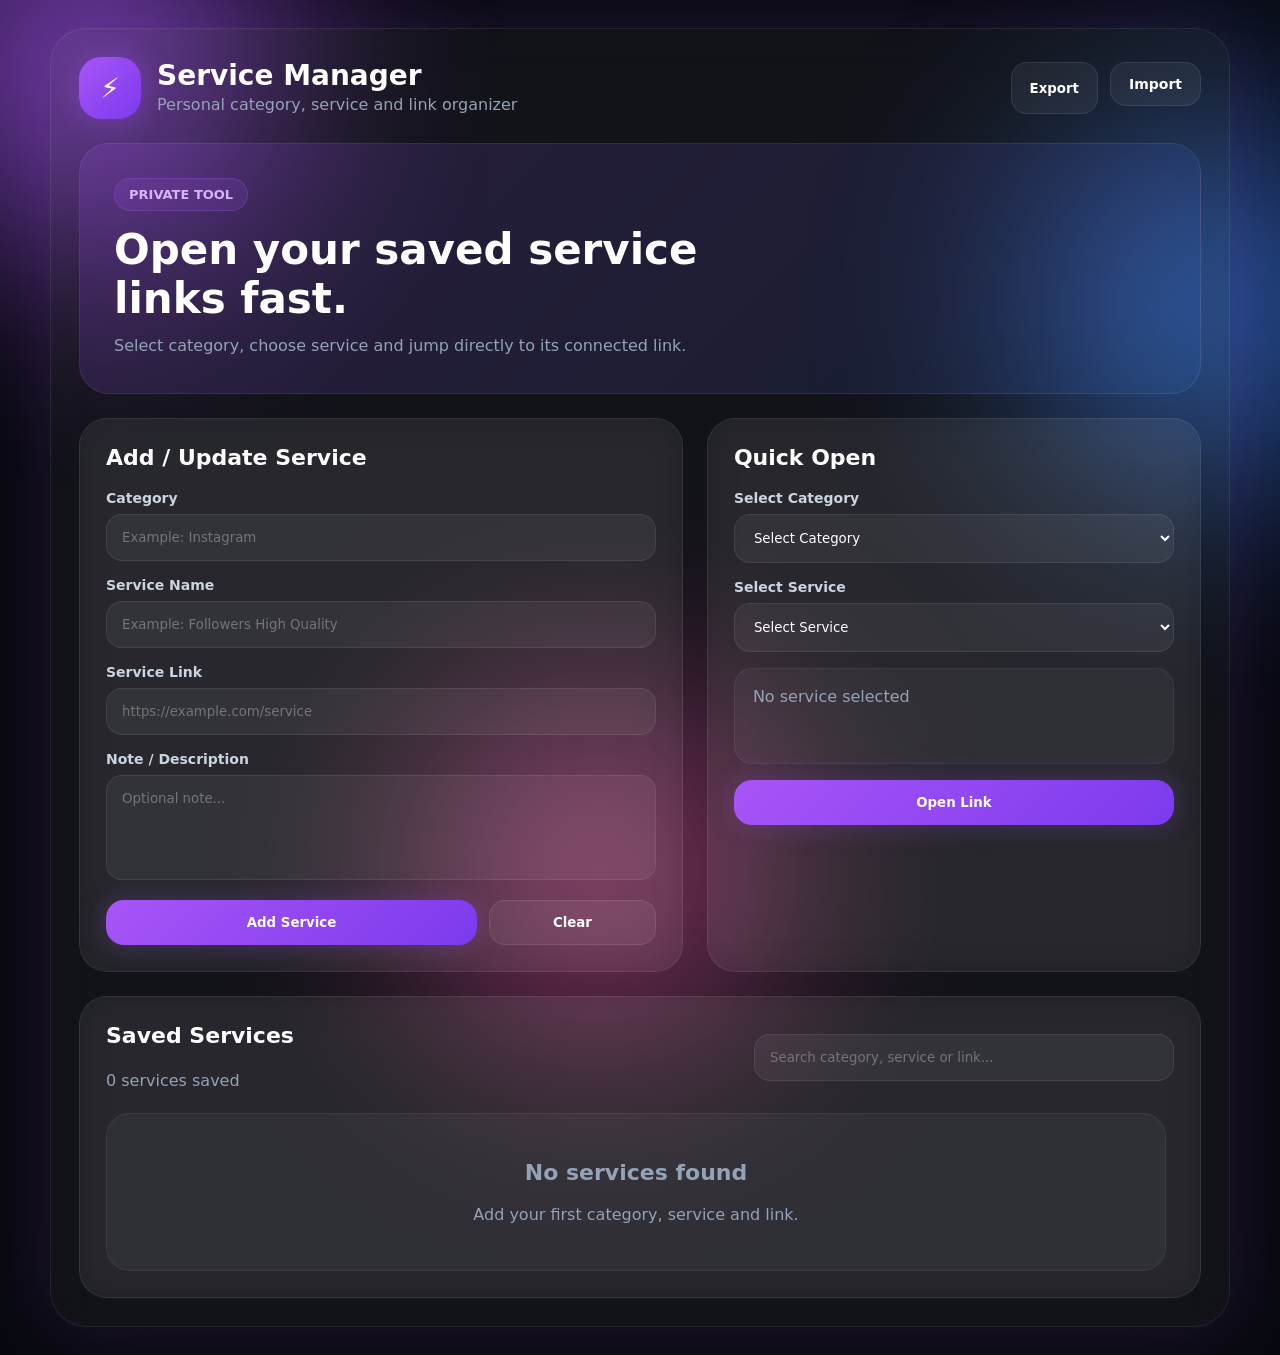
<file: index.html>
<!DOCTYPE html>
<html lang="en">
<head>
<meta charset="UTF-8">
<meta name="viewport" content="width=device-width, initial-scale=1.0">
<title>Personal Service Manager</title>
<link rel="stylesheet" href="style.css">
</head>
<body>

<div class="bg-orb orb1"></div>
<div class="bg-orb orb2"></div>
<div class="bg-orb orb3"></div>

<div class="app">

    <header class="header">
        <div class="brand">
            <div class="brand-icon">⚡</div>
            <div>
                <h1>Service Manager</h1>
                <p>Personal category, service and link organizer</p>
            </div>
        </div>

        <div class="header-actions">
            <button type="button" id="exportBtn" class="ghost-btn">Export</button>
            <label class="ghost-btn file-btn">
                Import
                <input type="file" id="importFile" accept="application/json">
            </label>
        </div>
    </header>

    <section class="hero">
        <div>
            <span class="badge">PRIVATE TOOL</span>
            <h2>Open your saved service links fast.</h2>
            <p>Select category, choose service and jump directly to its connected link.</p>
        </div>
    </section>

    <main class="grid">

        <section class="panel form-panel">
            <h3>Add / Update Service</h3>

            <input type="hidden" id="editId">

            <label>Category</label>
            <input type="text" id="categoryInput" placeholder="Example: Instagram">

            <label>Service Name</label>
            <input type="text" id="serviceInput" placeholder="Example: Followers High Quality">

            <label>Service Link</label>
            <input type="url" id="linkInput" placeholder="https://example.com/service">

            <label>Note / Description</label>
            <textarea id="noteInput" placeholder="Optional note..."></textarea>

            <div class="form-actions">
                <button type="button" id="saveBtn" class="primary-btn">Add Service</button>
                <button type="button" id="clearBtn" class="secondary-btn">Clear</button>
            </div>
        </section>

        <section class="panel quick-panel">
            <h3>Quick Open</h3>

            <label>Select Category</label>
            <select id="categorySelect">
                <option value="">Select Category</option>
            </select>

            <label>Select Service</label>
            <select id="serviceSelect">
                <option value="">Select Service</option>
            </select>

            <div class="selected-preview" id="selectedPreview">
                <span>No service selected</span>
            </div>

            <button type="button" id="openBtn" class="open-btn">Open Link</button>
        </section>

    </main>

    <section class="panel list-panel">
        <div class="list-header">
            <div>
                <h3>Saved Services</h3>
                <p id="totalCount">0 services saved</p>
            </div>

            <input type="text" id="searchInput" placeholder="Search category, service or link...">
        </div>

        <div id="serviceList" class="service-list"></div>
    </section>

</div>

<div id="toast" class="toast"></div>

<script src="script.js"></script>
</body>
</html>
</file>
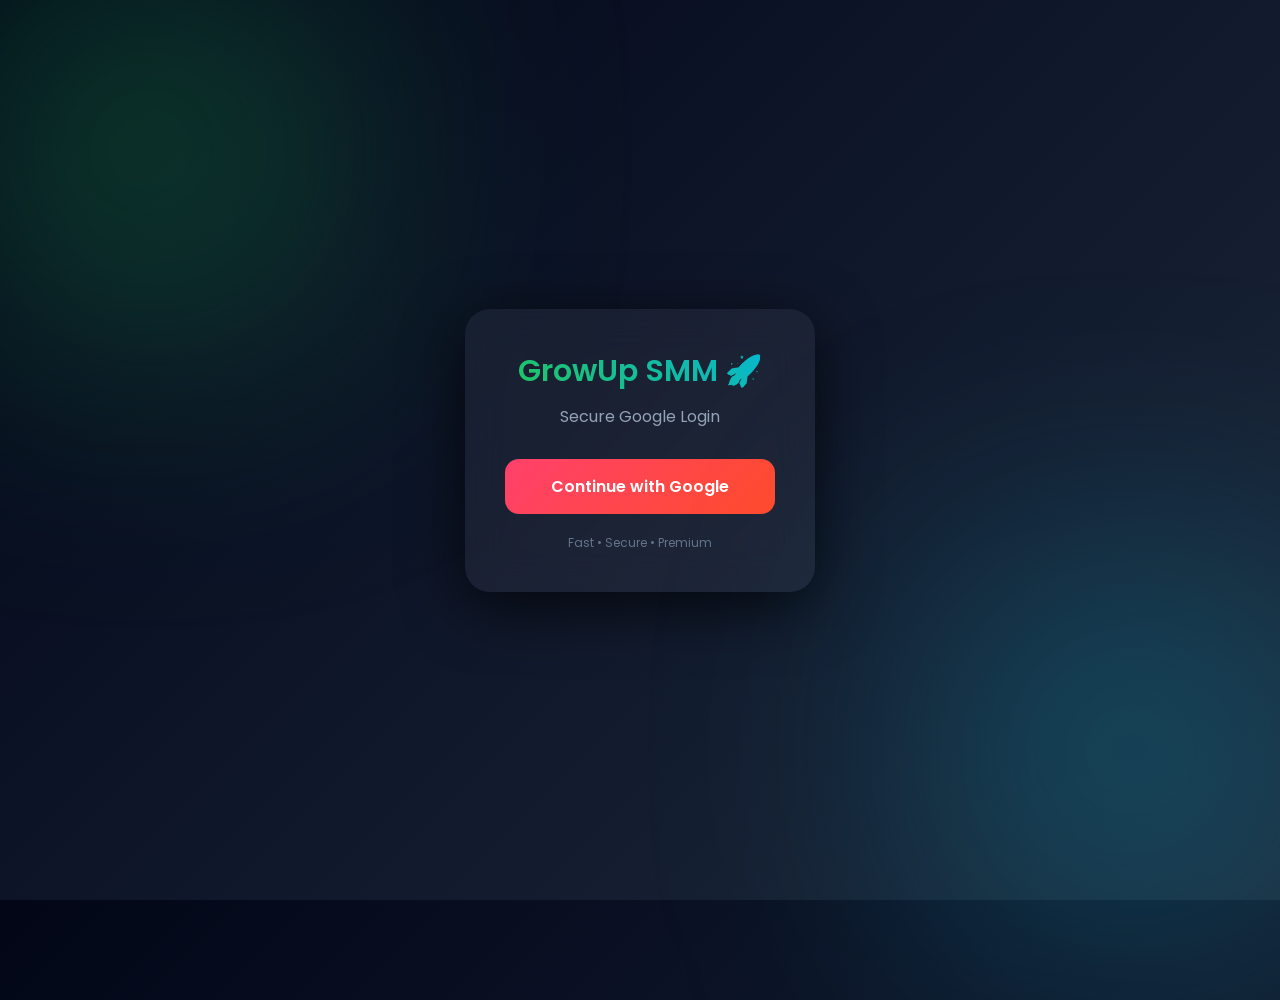
<file: auth.html>
<!DOCTYPE html><html lang="en">
<head>
<meta charset="UTF-8">
<meta name="viewport" content="width=device-width, initial-scale=1.0">
<title>GrowUp SMM Login</title><link href="https://fonts.googleapis.com/css2?family=Poppins:wght@300;400;600&display=swap" rel="stylesheet"><style>
*{margin:0;padding:0;box-sizing:border-box;font-family:'Poppins',sans-serif;}

body{
  height:100vh;
  display:flex;
  justify-content:center;
  align-items:center;
  background:linear-gradient(135deg,#020617,#0f172a,#1e293b);
  overflow:hidden;
}

body::before, body::after{
  content:"";
  position:absolute;
  width:500px;
  height:500px;
  filter:blur(120px);
}

body::before{
  background:radial-gradient(circle,#22c55e55,transparent);
  top:-100px;left:-100px;
}

body::after{
  background:radial-gradient(circle,#06b6d455,transparent);
  bottom:-100px;right:-100px;
}

.card{
  width:350px;
  padding:40px;
  border-radius:25px;
  background:rgba(255,255,255,0.05);
  backdrop-filter:blur(20px);
  box-shadow:0 15px 60px rgba(0,0,0,0.7);
  text-align:center;
  animation:fade 0.8s ease;
}

@keyframes fade{
  from{opacity:0;transform:translateY(30px);}
  to{opacity:1;transform:translateY(0);}
}

.logo{
  font-size:30px;
  font-weight:600;
  background:linear-gradient(45deg,#22c55e,#06b6d4);
  -webkit-background-clip:text;
  -webkit-text-fill-color:transparent;
  margin-bottom:10px;
}

.subtitle{color:#94a3b8;margin-bottom:30px;}

.google-btn{
  width:100%;
  padding:15px;
  border:none;
  border-radius:14px;
  background:linear-gradient(135deg,#ff416c,#ff4b2b);
  color:#fff;
  font-size:16px;
  font-weight:600;
  cursor:pointer;
  transition:0.3s;
}

.google-btn:hover{
  transform:scale(1.05);
  box-shadow:0 10px 25px rgba(255,75,43,0.6);
}

.footer{margin-top:20px;font-size:12px;color:#64748b;}
</style></head><body><div class="card">
  <div class="logo">GrowUp SMM 🚀</div>
  <div class="subtitle">Secure Google Login</div><button class="google-btn" onclick="login()">Continue with Google</button>

  <div class="footer">Fast • Secure • Premium</div>
</div><script>
function login(){
  var client_id="933918884194-cq1t4ssi5fg9ii60c13e2d1lstasmlhi.apps.googleusercontent.com";
  var redirect_uri="https://growupsmmofficial.github.io/Grow-Up-Smm/auth.html";
  var scope="email profile";

  var url="https://accounts.google.com/o/oauth2/v2/auth?" +
    "client_id="+client_id+
    "&redirect_uri="+encodeURIComponent(redirect_uri)+
    "&response_type=token"+
    "&scope="+encodeURIComponent(scope)+
    "&prompt=select_account";

  window.location.href=url;
}

window.onload=function(){
  var url=window.location.href;
  if(url.includes("access_token")){
    var token=url.split("access_token=")[1].split("&")[0];
    window.location.href="https://growupsmmofficial.github.io/Grow-Up-Smm/success.html?token="+token;
  }
};
</script></body>
</html>
</file>
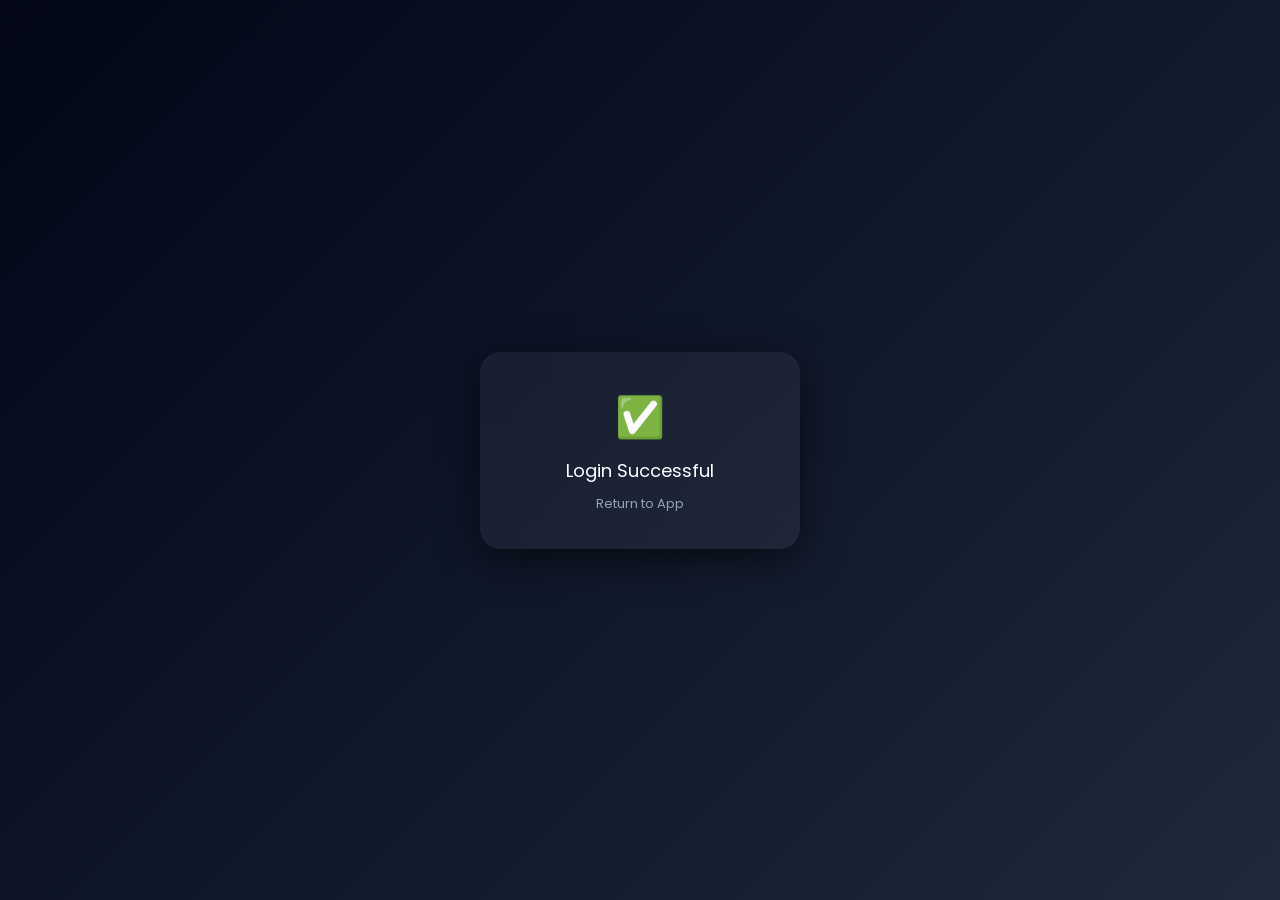
<file: success.html>
<!DOCTYPE html><html lang="en">
<head>
<meta charset="UTF-8">
<meta name="viewport" content="width=device-width, initial-scale=1.0">
<title>Login Success</title><link href="https://fonts.googleapis.com/css2?family=Poppins:wght@300;400;600&display=swap" rel="stylesheet"><style>
*{margin:0;padding:0;box-sizing:border-box;font-family:'Poppins',sans-serif;}

body{
  height:100vh;
  display:flex;
  justify-content:center;
  align-items:center;
  background:linear-gradient(135deg,#020617,#0f172a,#1e293b);
  color:white;
}

.card{
  width:320px;
  padding:35px;
  border-radius:20px;
  background:rgba(255,255,255,0.05);
  backdrop-filter:blur(15px);
  text-align:center;
  box-shadow:0 10px 40px rgba(0,0,0,0.6);
}

.success{
  font-size:40px;
  margin-bottom:10px;
}

.text{
  font-size:18px;
  margin-bottom:10px;
}

.small{
  font-size:13px;
  color:#94a3b8;
}
</style></head><body><div class="card">
  <div class="success">✅</div>
  <div class="text">Login Successful</div>
  <div class="small">Return to App</div>
</div><script>
var url=window.location.href;

if(url.includes("token=")){
  var token=url.split("token=")[1];
  console.log("TOKEN:",token);

  // future use (save/send)
  localStorage.setItem("token",token);
}
</script></body>
</html>
</file>
<file: style.css>
*{
    margin:0;
    padding:0;
    box-sizing:border-box;
    font-family:'Segoe UI',system-ui,sans-serif;
}

body{
    min-height:100vh;
    background:#08090f;
    color:white;
    overflow-x:hidden;
}

.bg-orb{
    position:fixed;
    border-radius:50%;
    filter:blur(120px);
    z-index:-1;
    opacity:.75;
}

.orb1{
    width:360px;
    height:360px;
    background:#a855f7;
    top:-120px;
    left:-100px;
}

.orb2{
    width:330px;
    height:330px;
    background:#3b82f6;
    right:-100px;
    top:140px;
}

.orb3{
    width:300px;
    height:300px;
    background:#ec4899;
    bottom:-120px;
    left:35%;
}

.app{
    width:min(1180px,94%);
    margin:28px auto;
    padding:28px;
    border-radius:36px;
    background:rgba(255,255,255,.045);
    border:1px solid rgba(255,255,255,.08);
    backdrop-filter:blur(25px);
    box-shadow:0 0 80px rgba(168,85,247,.16);
}

.header{
    display:flex;
    justify-content:space-between;
    align-items:center;
    gap:18px;
    margin-bottom:24px;
}

.brand{
    display:flex;
    align-items:center;
    gap:16px;
}

.brand-icon{
    width:62px;
    height:62px;
    display:flex;
    align-items:center;
    justify-content:center;
    border-radius:22px;
    font-size:28px;
    background:linear-gradient(135deg,#a855f7,#7c3aed);
    box-shadow:0 0 30px rgba(168,85,247,.35);
}

.brand h1{
    font-size:28px;
}

.brand p,
.hero p,
.list-header p{
    color:#94a3b8;
    line-height:1.6;
}

.header-actions{
    display:flex;
    gap:12px;
}

.ghost-btn,
.secondary-btn{
    border:none;
    cursor:pointer;
    color:white;
    padding:13px 18px;
    border-radius:16px;
    background:rgba(255,255,255,.06);
    border:1px solid rgba(255,255,255,.09);
    transition:.3s;
    font-weight:700;
}

.ghost-btn:hover,
.secondary-btn:hover{
    transform:translateY(-2px);
    border-color:rgba(168,85,247,.35);
}

.file-btn input{
    display:none;
}

.hero{
    padding:34px;
    border-radius:30px;
    margin-bottom:24px;
    background:linear-gradient(135deg,rgba(168,85,247,.16),rgba(59,130,246,.10));
    border:1px solid rgba(255,255,255,.08);
}

.badge{
    display:inline-block;
    padding:8px 14px;
    border-radius:999px;
    margin-bottom:14px;
    color:#d8b4fe;
    background:rgba(168,85,247,.14);
    border:1px solid rgba(168,85,247,.25);
    font-size:13px;
    font-weight:800;
}

.hero h2{
    font-size:42px;
    max-width:700px;
    margin-bottom:10px;
}

.grid{
    display:grid;
    grid-template-columns:1.1fr .9fr;
    gap:24px;
    margin-bottom:24px;
}

.panel{
    padding:26px;
    border-radius:28px;
    background:rgba(255,255,255,.05);
    border:1px solid rgba(255,255,255,.08);
    backdrop-filter:blur(20px);
}

.panel h3{
    font-size:22px;
    margin-bottom:20px;
}

label{
    display:block;
    color:#cbd5e1;
    margin-bottom:8px;
    font-size:14px;
    font-weight:600;
}

input,
select,
textarea{
    width:100%;
    padding:15px;
    border-radius:16px;
    outline:none;
    border:1px solid rgba(255,255,255,.08);
    background:rgba(255,255,255,.055);
    color:white;
    margin-bottom:16px;
}

select option{
    background:#111827;
    color:white;
}

input:focus,
select:focus,
textarea:focus{
    border-color:rgba(168,85,247,.48);
    box-shadow:0 0 24px rgba(168,85,247,.14);
}

textarea{
    min-height:105px;
    resize:none;
}

.form-actions{
    display:grid;
    grid-template-columns:1fr .45fr;
    gap:12px;
}

.primary-btn,
.open-btn{
    border:none;
    cursor:pointer;
    color:white;
    padding:15px;
    border-radius:18px;
    font-weight:800;
    background:linear-gradient(135deg,#a855f7,#7c3aed);
    box-shadow:0 0 28px rgba(168,85,247,.25);
    transition:.3s;
}

.primary-btn:hover,
.open-btn:hover{
    transform:translateY(-3px);
    box-shadow:0 0 38px rgba(168,85,247,.38);
}

.selected-preview{
    padding:18px;
    border-radius:18px;
    min-height:96px;
    margin-bottom:16px;
    color:#94a3b8;
    background:rgba(255,255,255,.04);
    border:1px solid rgba(255,255,255,.06);
    word-break:break-word;
}

.selected-preview strong{
    display:block;
    color:white;
    margin-bottom:6px;
}

.selected-preview small{
    color:#d8b4fe;
}

.open-btn{
    width:100%;
}

.list-header{
    display:flex;
    justify-content:space-between;
    gap:18px;
    align-items:center;
    margin-bottom:20px;
}

.list-header input{
    max-width:420px;
    margin-bottom:0;
}

.service-list{
    display:grid;
    grid-template-columns:repeat(auto-fill,minmax(260px,1fr));
    gap:18px;
    max-height:520px;
    overflow-y:auto;
    padding-right:8px;
}

.service-list::-webkit-scrollbar{
    width:6px;
}

.service-list::-webkit-scrollbar-track{
    background:transparent;
}

.service-list::-webkit-scrollbar-thumb{
    background:linear-gradient(180deg,#a855f7,#7c3aed);
    border-radius:20px;
}

.service-card{
    padding:20px;
    border-radius:22px;
    background:rgba(255,255,255,.045);
    border:1px solid rgba(255,255,255,.07);
    position:relative;
    overflow:hidden;
    transition:.3s;
}

.service-card::before{
    content:"";
    position:absolute;
    top:0;
    left:0;
    width:100%;
    height:3px;
    background:linear-gradient(90deg,#a855f7,#60a5fa);
}

.service-card:hover{
    transform:translateY(-4px);
    border-color:rgba(168,85,247,.30);
    box-shadow:0 0 28px rgba(168,85,247,.14);
}

.category-pill{
    display:inline-block;
    padding:7px 12px;
    border-radius:999px;
    color:#d8b4fe;
    background:rgba(168,85,247,.14);
    border:1px solid rgba(168,85,247,.25);
    font-size:12px;
    font-weight:800;
    margin-bottom:12px;
}

.service-card h4{
    font-size:19px;
    margin-bottom:8px;
}

.service-card p{
    color:#94a3b8;
    font-size:14px;
    line-height:1.6;
    margin-bottom:12px;
    word-break:break-word;
}

.card-actions{
    display:grid;
    grid-template-columns:1fr 1fr 1fr;
    gap:8px;
}

.card-actions button{
    border:none;
    cursor:pointer;
    padding:11px;
    border-radius:13px;
    color:white;
    font-weight:700;
}

.open-small{
    background:linear-gradient(135deg,#a855f7,#7c3aed);
}

.edit-small{
    background:linear-gradient(135deg,#2563eb,#60a5fa);
}

.delete-small{
    background:linear-gradient(135deg,#dc2626,#ef4444);
}

.empty{
    grid-column:1/-1;
    padding:46px;
    text-align:center;
    color:#94a3b8;
    border-radius:24px;
    background:rgba(255,255,255,.04);
    border:1px solid rgba(255,255,255,.06);
}

.toast{
    position:fixed;
    left:50%;
    bottom:26px;
    transform:translateX(-50%) translateY(30px);
    opacity:0;
    pointer-events:none;
    padding:14px 20px;
    border-radius:16px;
    color:white;
    background:rgba(15,23,42,.95);
    border:1px solid rgba(255,255,255,.10);
    box-shadow:0 0 35px rgba(168,85,247,.28);
    transition:.3s;
    z-index:999;
}

.toast.show{
    opacity:1;
    transform:translateX(-50%) translateY(0);
}

@media(max-width:900px){
    .header,
    .list-header{
        flex-direction:column;
        align-items:flex-start;
    }

    .header-actions,
    .list-header input{
        width:100%;
    }

    .grid{
        grid-template-columns:1fr;
    }

    .hero h2{
        font-size:32px;
    }
}

@media(max-width:520px){
    .app{
        width:100%;
        margin:0;
        border-radius:0;
        padding:18px;
        min-height:100vh;
    }

    .brand-icon{
        width:54px;
        height:54px;
    }

    .brand h1{
        font-size:23px;
    }

    .hero,
    .panel{
        padding:22px;
        border-radius:24px;
    }

    .hero h2{
        font-size:28px;
    }

    .form-actions,
    .card-actions{
        grid-template-columns:1fr;
    }

    .service-list{
        grid-template-columns:1fr;
        max-height:none;
    }
}
</file>
